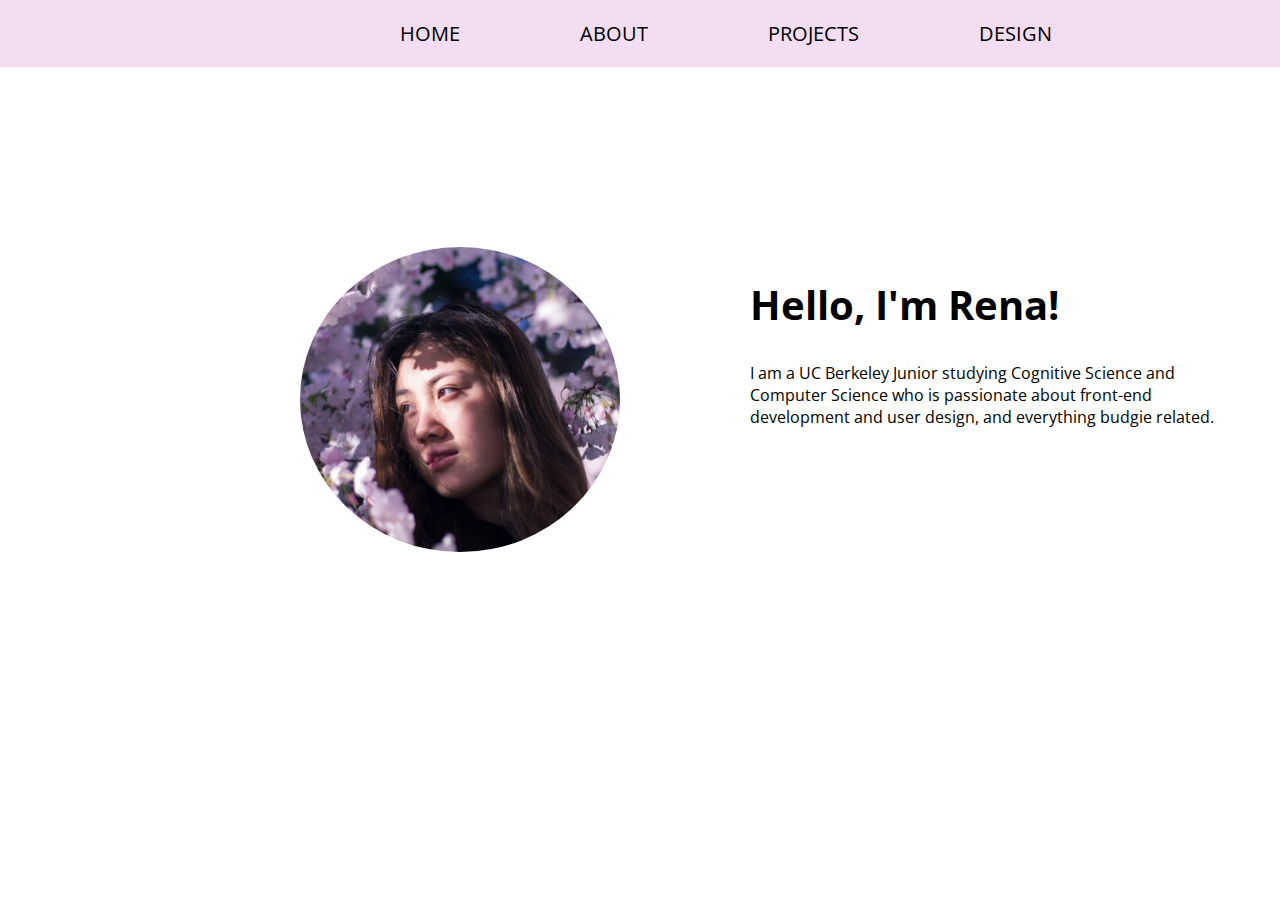
<file: index.html>
<!DOCTYPE html>
<html>
	<head>
		<title>Home</title>
		<link rel="stylesheet" type="text/css" href="assets/css/style.css">
		<link href="https://fonts.googleapis.com/css?family=Open+Sans+Condensed:700|Open+Sans:300,400,600,700" rel="stylesheet">
	</head>
	<body>
		<div id="navbar">
			<div class="navbar-item"><a href="index.html">HOME</a></div>
			<div class="navbar-item"><a href="about.html">ABOUT</a></div>
			<div class="navbar-item"><a href="projects.html">PROJECTS</a></div>
			<div class="navbar-item"><a href="design.html">DESIGN</a></div>
		</div>

		<div id="p-bodywrapper">
			<div id="profile-pic"> <img src="assets/img/profile.jpg" alt="profile picture"> </div>
			<div id="profile-name"> Hello, I'm Rena! </div>
			<div id="profile-desc"> I am a UC Berkeley Junior studying Cognitive Science and Computer Science who is passionate about front-end development and user design, and everything budgie related.</div>
		</div>
	</body>
	<script type="text/javascript" src="https://code.jquery.com/jquery-1.11.0.min.js"></script>
	<script type="text/javascript" src="assets/js/script.js"></script>
</html>
</file>
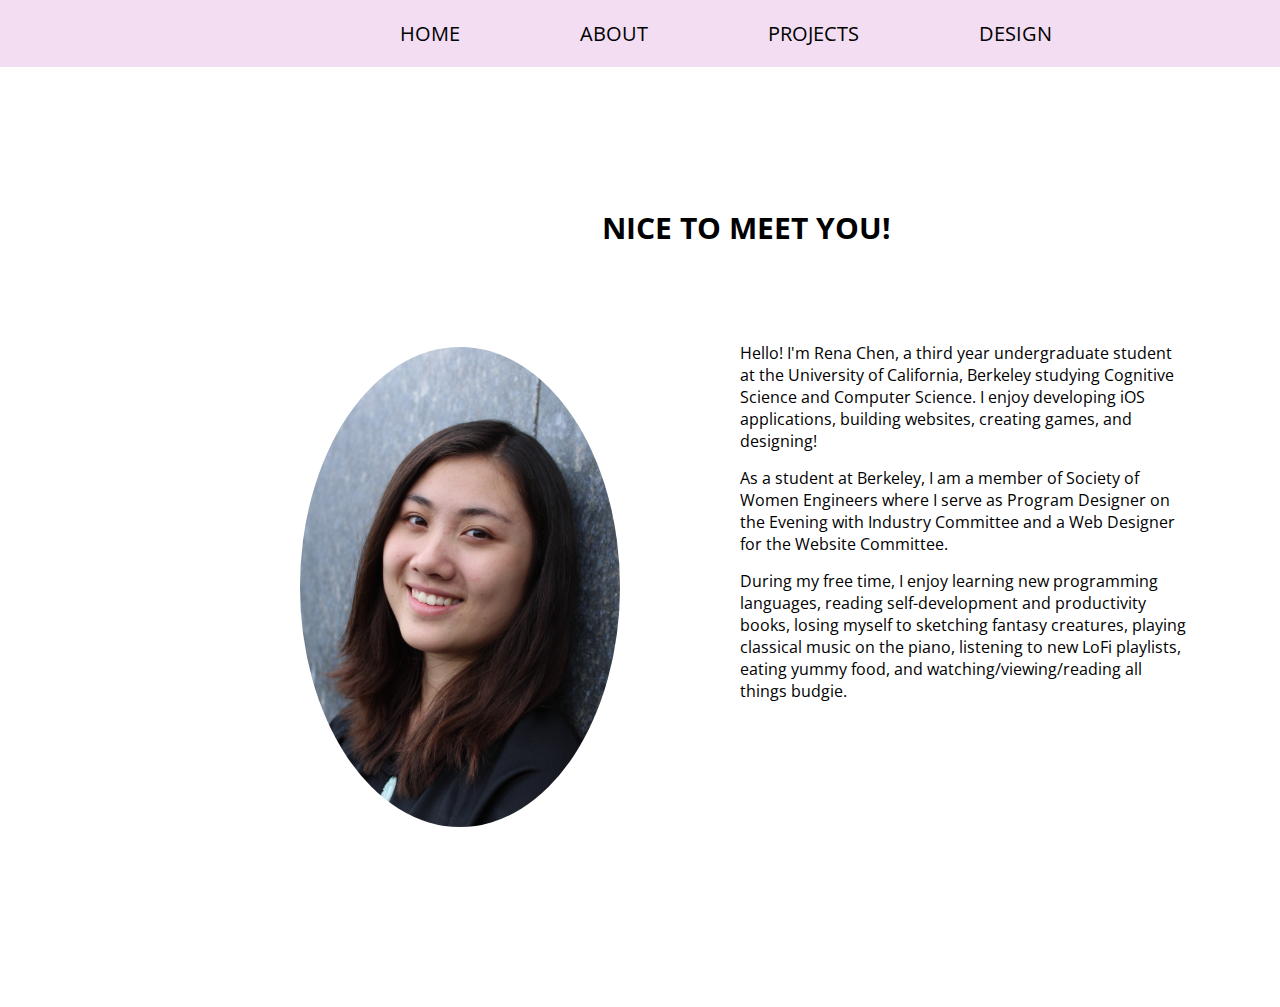
<file: about.html>
<!DOCTYPE html>
<html>
	<head>
		<title>Home</title>
		<link rel="stylesheet" type="text/css" href="assets/css/style.css">
		<link href="https://fonts.googleapis.com/css?family=Open+Sans+Condensed:700|Open+Sans:300,400,600,700" rel="stylesheet">
	</head>
	<body>
		<div id="content">
			<div id="navbar">
				<div class="navbar-item"><a href="index.html">HOME</a></div>
				<div class="navbar-item"><a href="about.html">ABOUT</a></div>
				<div class="navbar-item"><a href="projects.html">PROJECTS</a></div>
				<div class="navbar-item"><a href="design.html">DESIGN</a></div>
			</div>
		</div>

		<div id="a-bodywrapper">
			<div id="about-title"> NICE TO MEET YOU! </div>
			<div id="about-pic"> <img src="assets/img/about_pic.jpg" alt="about profile picture"> </div>
			<div class="about-desc"> Hello! I'm Rena Chen, a third year undergraduate student at the University of California, Berkeley studying Cognitive Science and Computer Science. I enjoy developing iOS applications, building websites, creating games, and designing! </div>
			<div class="about-desc"> As a student at Berkeley, I am a member of Society of Women Engineers where I serve as Program Designer on the Evening with Industry Committee and a Web Designer for the Website Committee. </div>
			<div class="about-desc"> During my free time, I enjoy learning new programming languages, reading self-development and productivity books, losing myself to sketching fantasy creatures, playing classical music on the piano, listening to new LoFi playlists, eating yummy food, and watching/viewing/reading all things budgie. </div>
		</div>

		<!-- <div id="up-wrapper">
			<div id="up-button"> <img src="assets/img/up.png" alt="up button"> </div>
		</div> -->

	</body>
	<script type="text/javascript" src="https://code.jquery.com/jquery-1.11.0.min.js"></script>
	<script type="text/javascript" src="assets/js/script.js"></script>
</html>
</file>
<file: assets/css/style.css>
body, html {
	width: 100%;
    height: 100%;
    margin: 0px;
    padding: 0px;
    overflow-x: hidden;
    /*font-family: 'Open Sans Condensed', sans-serif;*/
    font-family: 'Open Sans', sans-serif;
}

/************ NAV BAR ************/
#navbar {
	position: relative;
	z-index: 1;
	height: 67px;
	width: 100%;
	top: 0px;
	background-color: rgba(239,212,239,0.8);
	margin: 0 auto;
	/*transform: translateY(50%);*/
}

.navbar-item {
	position: relative;
	float: left;
	margin: 60px;
	left: 340px;
	bottom: 40px;
	/*font-family: 'Open Sans', sans-serif;*/
	color: black;
	font-size: 20px;
	z-index: 10;
	cursor: pointer;
}

a {
	color: black;
	text-decoration: none;
}

/************ UP ************/

#up-button {
	position: relative;
	left: 80%;
	top: 80px;
	height: 20%;
	width: 20%;
	cursor: pointer;
}

#up-button img {
	height: 20%;
	width: 20%;
}

/************ HOME ************/

#profile-pic {
	position: relative;
	top: 100px;
	left: 300px;
	height: 50%;
	width: 50%;
}

#profile-pic img {
	border-radius: 50%;
	height: 50%;
	width: 50%;
}

#profile-name {
	position: relative;
	left: 750px;
	bottom: 180px;
	font-size: 40px;
	font-weight: bold;
}

#profile-desc {
	position: relative;
	width: 470px;
	left: 750px;
	bottom: 150px;
}

/************ ABOUT ************/

#about-title {
	position: relative;
	margin: 0 auto;
	top: 140px;
	right: 170px;
	font-size: 30px;
	font-weight: bold;
}

#about-pic {
	position: relative;
	top: 200px;
	left: 300px;
	height: 50%;
	width: 50%;
}

#about-pic img {
	border-radius: 50%;
	height: 50%;
	width: 50%;
}

.about-desc {
	position: relative;
	font-size: 16px;
	width: 450px;
	left: 740px;
	bottom: 290px;
	margin-bottom: 15px;
}

/************ PROJECTS ************/

#project-title {
	position: relative;
	margin: 0 auto;
	top: 140px;
	right: 220px;
	font-size: 30px;
	font-weight: bold;
}

.image-cols {
	position: relative;
	float: left;
	top: 200px;
	right: 410px;
}

.item {
	position: relative;
	left: 40%;
	cursor: pointer;
}

.item img {
	margin-top: 20px;
	margin-bottom: 20px;
	width: 70%;
	height: 70%;
	cursor: pointer;
}

.item:hover {
	opacity: 0.5;
}


/*.desc-cols {
	position: relative;
	float: left;
}

.item-t {
	position: relative;
	font-size: 40px;
	font-weight: bold;
	margin-top: 50px;
	margin-bottom: 50px;
	left: 160%;
	bottom: 400px;
}

.item-d {
	position: relative;
	font-size: 15px;
	margin-bottom: 130px;
	width: 60%;
	left: 160%;
	bottom: 400px;
}*/

/************ DESIGN ************/

#design-title {
	position: relative;
	top: 140px;
	right: 100px;
	font-size: 30px;
	font-weight: bold;
}

.design-cols {
	position: relative;
	float: left;
	top: 200px;
	right: 410px;
}

.item-di {
	position: relative;
	left: 25%;
	cursor: pointer;
}

.item-di img {
	margin-top: 20px;
	margin-bottom: 20px;
	width: 70%;
	height: 70%;
}

.item-di:hover {
	opacity: 0.5;
}


/************ OVERLAY ************/

#overlay {
	position: absolute;
	background-color: rgba(0, 0, 0, 0.5);
	top: 0px;
	left: 0px;
	height: 100%;
	width: 100%;
	z-index: 2;
}

#image-container {
	position: absolute;
	top: 50%;
	left: 50%;
	height: 500px;
	width: 500px;
	transform: translate(-50%, -50%);
	z-index: 3;
}

#close {
	position: absolute;
	color: black;
	font-size: 40px;
	font-weight: bold;
	right: 490px;
	top: 150px;
	z-index: 10;
	cursor: pointer;
}

#image {
	position: relative;
	width: 100%;
	height: 100%;
	border-radius: 5%;
}
</file>
